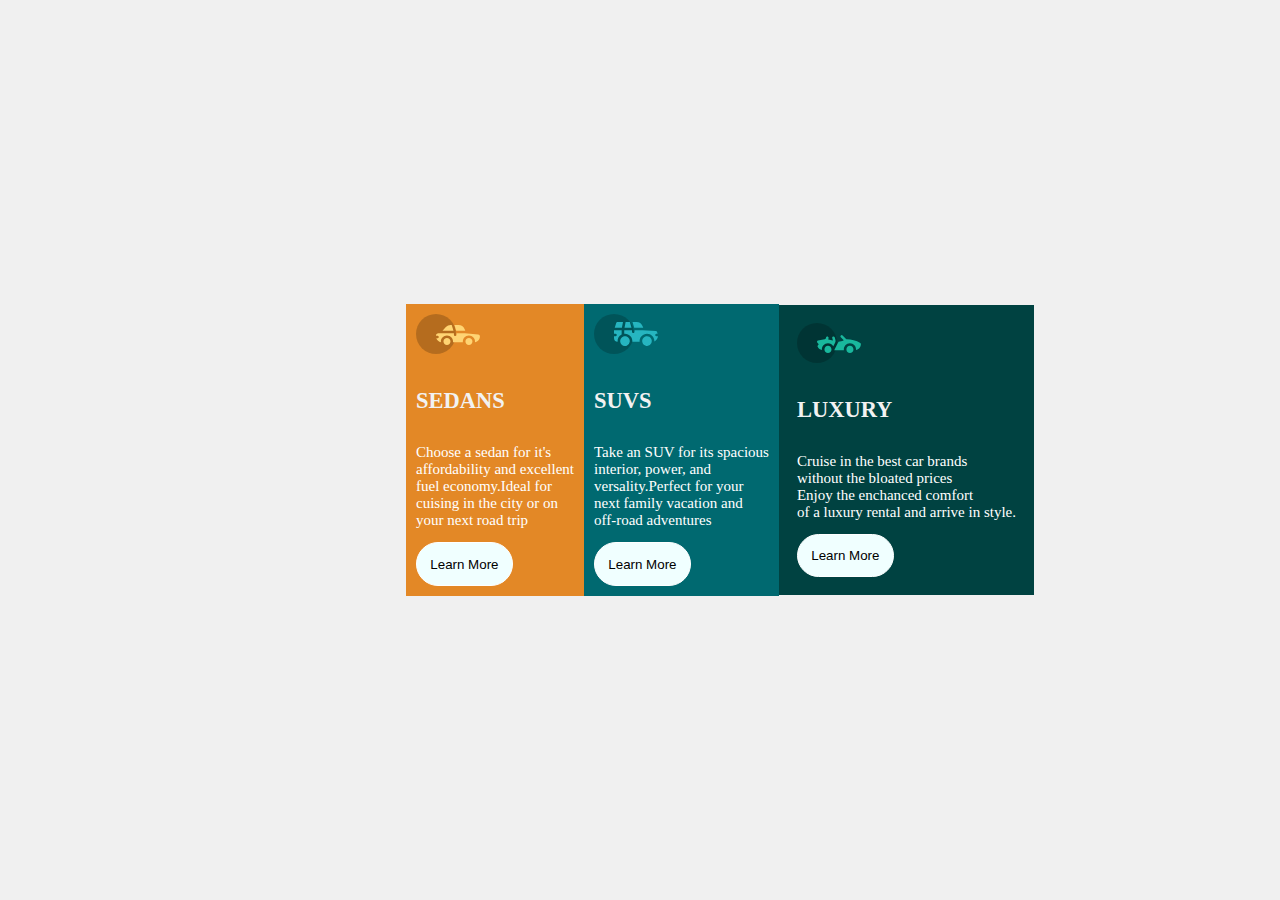
<file: index.html>
<!DOCTYPE html>
<html lang="en">
  <head>
    <meta charset="UTF-8" />
    <meta http-equiv="X-UA-Compatible" content="IE=edge" />
    <meta name="viewport" content="width=device-width, initial-scale=1.0" />
    <title>Document</title>
    <link rel="stylesheet" href="style.css" />
  </head>
  <body>
    <main>
      <div class="one">
        <img src="icon-sedans.svg" alt="sedansicon" />
        <h2>SEDANS</h2>
        <p>Choose a sedan for it's</p>
        <p>affordability and excellent</p>
        <p>fuel economy.Ideal for</p>
        <p>cuising in the city or on</p>
        <p>your next road trip</p>
        <button>Learn More</button>
      </div>
      <div class="two">
        <img src="icon-suvs.svg" alt="suvsicon" />
        <h2>SUVS</h2>
        <p>Take an SUV for its spacious</p>
        <p>interior, power, and</p>
        <p>versality.Perfect for your</p>
        <p>next family vacation and</p>
        <p>off-road adventures</p>
        <button>Learn More</button>
      </div>
      <div class="three">
        <img src="icon-luxury.svg" alt="luxuryicon" />
        <h2>LUXURY</h2>
        <p>Cruise in the best car brands</p>
        <p>without the bloated prices</p>
        <p>Enjoy the enchanced comfort</p>
        <p>of a luxury rental and arrive in style.</p>
        <button>Learn More</button>
      </div>
    </main>
  </body>
</html>
</file>
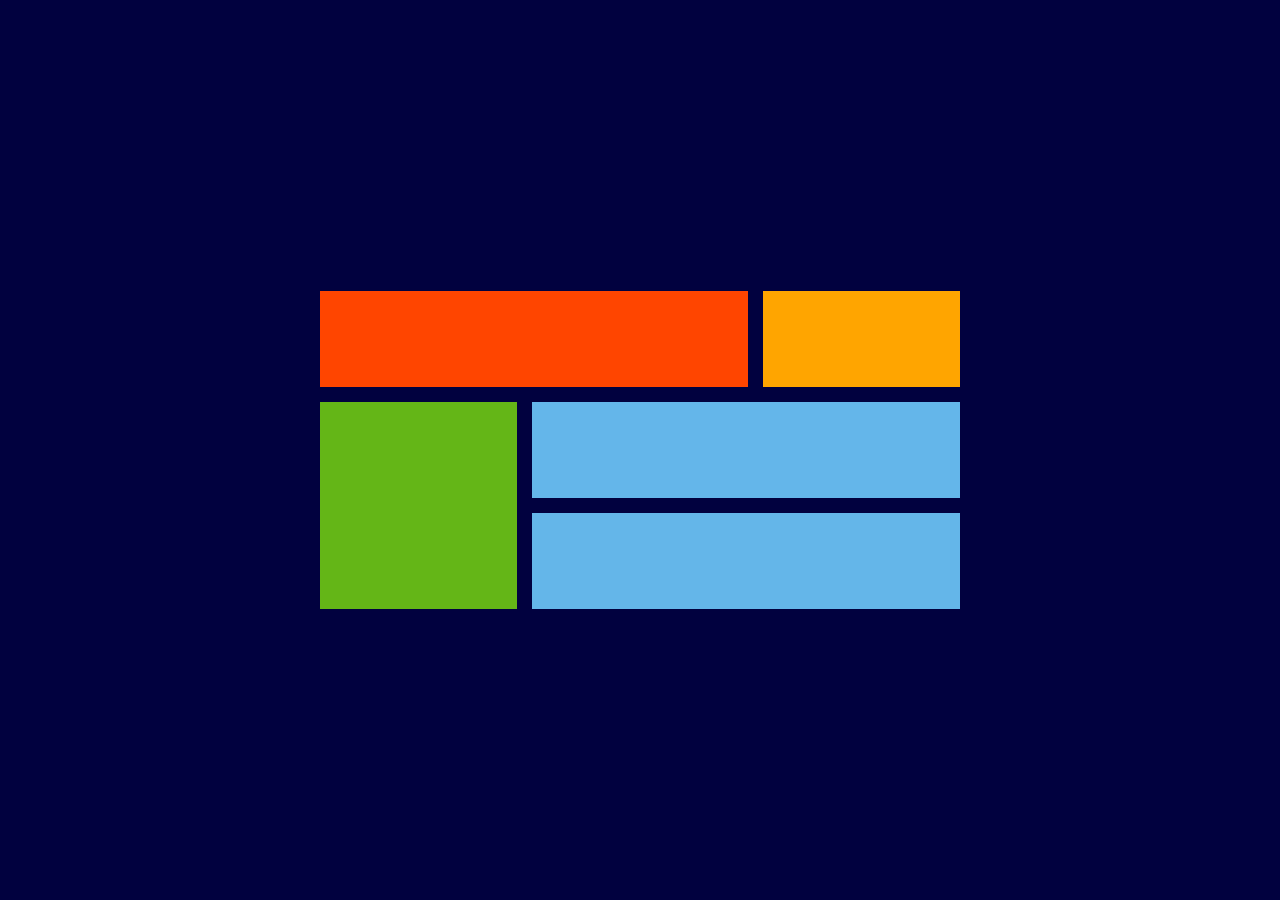
<file: grid.html>
<!DOCTYPE html>
<html lang="en">
  <head>
    <meta charset="UTF-8" />
    <meta http-equiv="X-UA-Compatible" content="IE=edge" />
    <meta name="viewport" content="width=device-width, initial-scale=1.0" />
    <title>CSS Grid Design</title>
    <link rel="stylesheet" href="grid.css" />
  </head>
  <body>
    <main>
      <div class="item-a"></div>
      <div class="item-b"></div>
      <div class="item-c"></div>
      <div class="item-d"></div>
      <div class="item-e"></div>
    </main>
  </body>
</html>
</file>
<file: style.css>
* {
  margin: 0;
  padding: 0;
  box-sizing: border-box;
}

body {
  background: #f0f0f0;
  font-size: 15px;
  font-family: Cambria, Cochin, Georgia, Times, "Times New Roman", serif;
}
main {
  width: 1440px;
  margin: auto;
  display: flex;
  justify-content: center;
  align-items: center;
  height: 100vh;
  flex-direction: row;
}
.one {
  background-color: hsl(31, 77%, 52%);
  padding: 10px;
  color: white;
}
.two {
  background-color: hsl(184, 100%, 22%);
  padding: 10px;
  color: white;
}
.three {
  background-color: hsl(179, 100%, 13%);
  padding: 18px;
  color: white;
}
button {
  background-color: azure;
  border: 1px solid white;
  border-radius: 30px;
  margin-top: 1em;
  padding: 1em;
}
h2 {
  padding-top: 30px;
  padding-bottom: 30px;
  color: hsl(0, 0%, 95%);
}
</file>
<file: grid.css>
* {
  padding: 0%;
  margin: 0%;
}
body {
  background-color: rgb(1, 1, 63);
  display: flex;
  place-items: center;
  height: 100vh;
}
main {
  display: grid;
  grid-template-areas:
    "a a a b"
    "a a a b"
    "c d d d"
    "c e e e";
  gap: 15px;
  width: 50%;
  margin: auto;
}
main div {
  padding: 3em;
  text-align: center;
}
.item-a {
  background-color: orangered;
  grid-area: a;
}
.item-b {
  background-color: orange;
  grid-area: b;
}
.item-c {
  background-color: rgb(100, 182, 23);
  grid-area: c;
}
.item-d {
  background-color: rgb(100, 182, 234);
  grid-area: d;
}
.item-e {
  background-color: rgb(100, 182, 233);
  grid-area: e;
}
</file>
